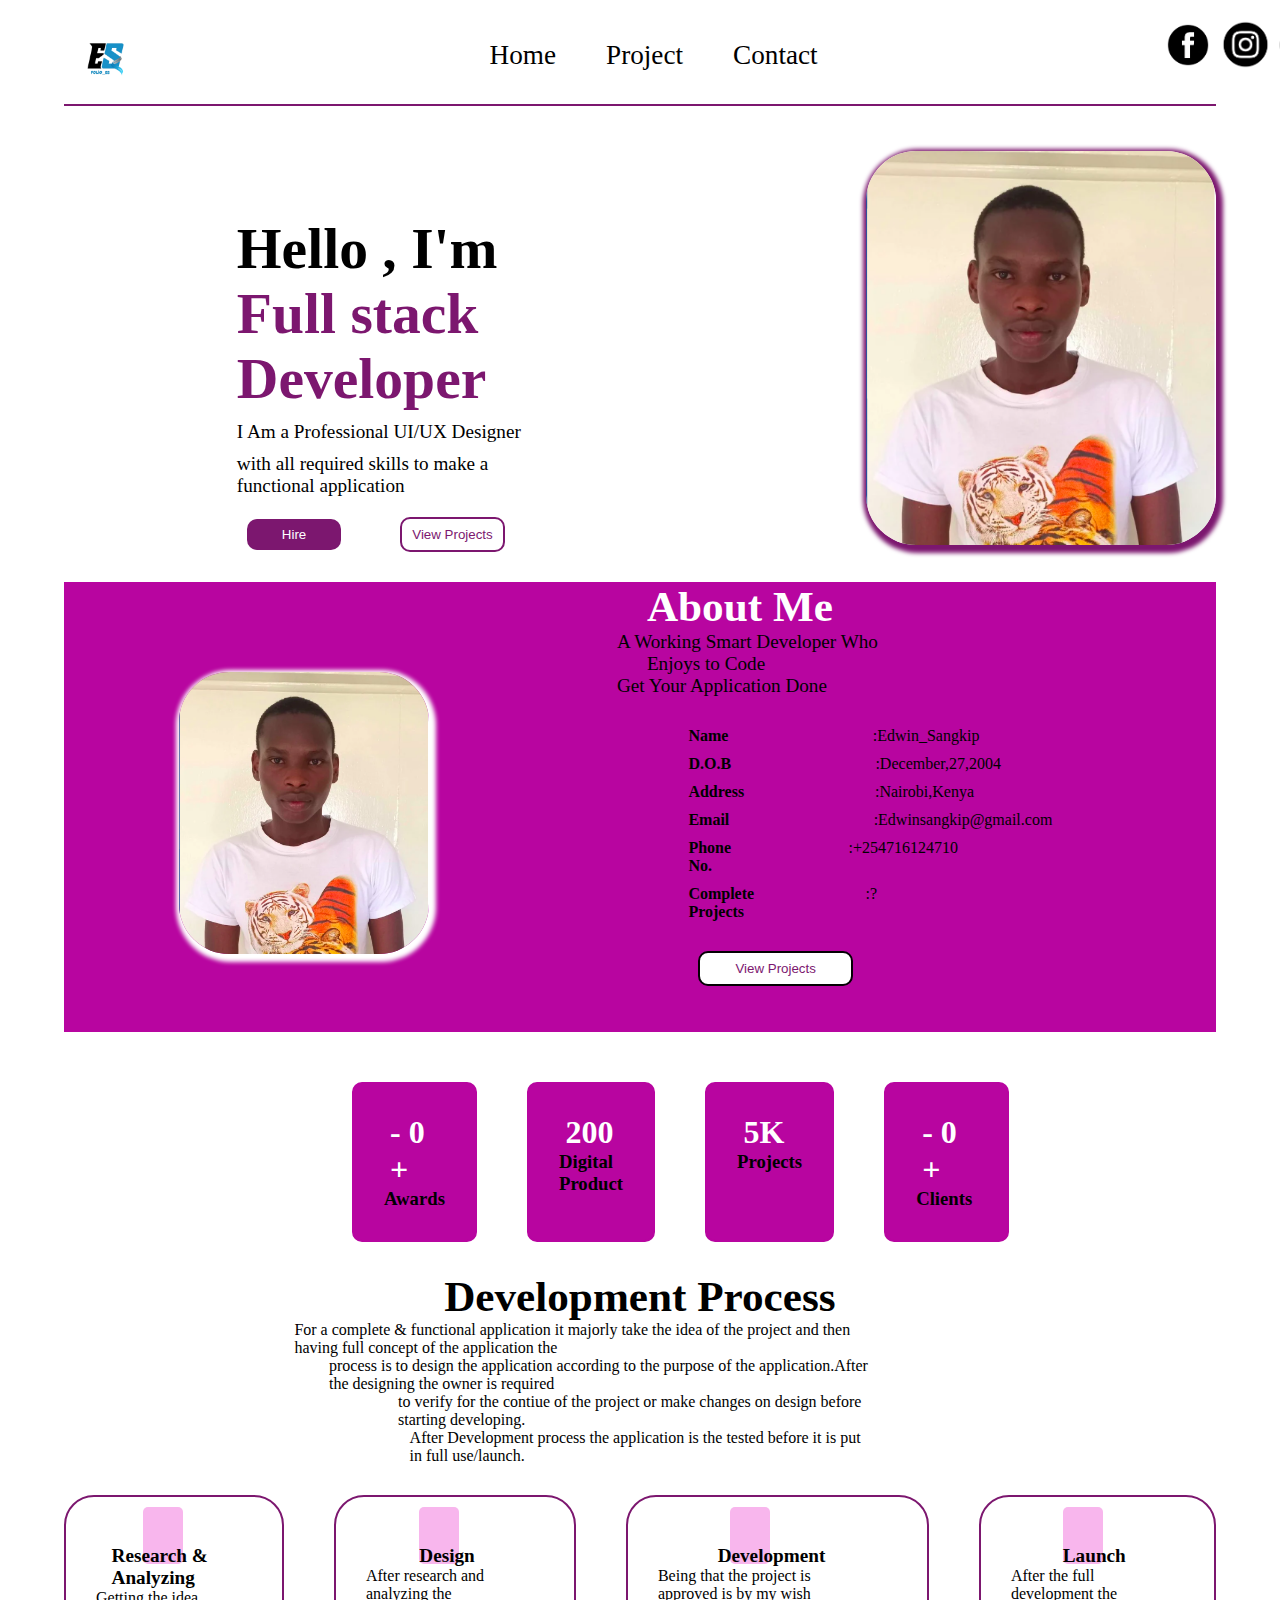
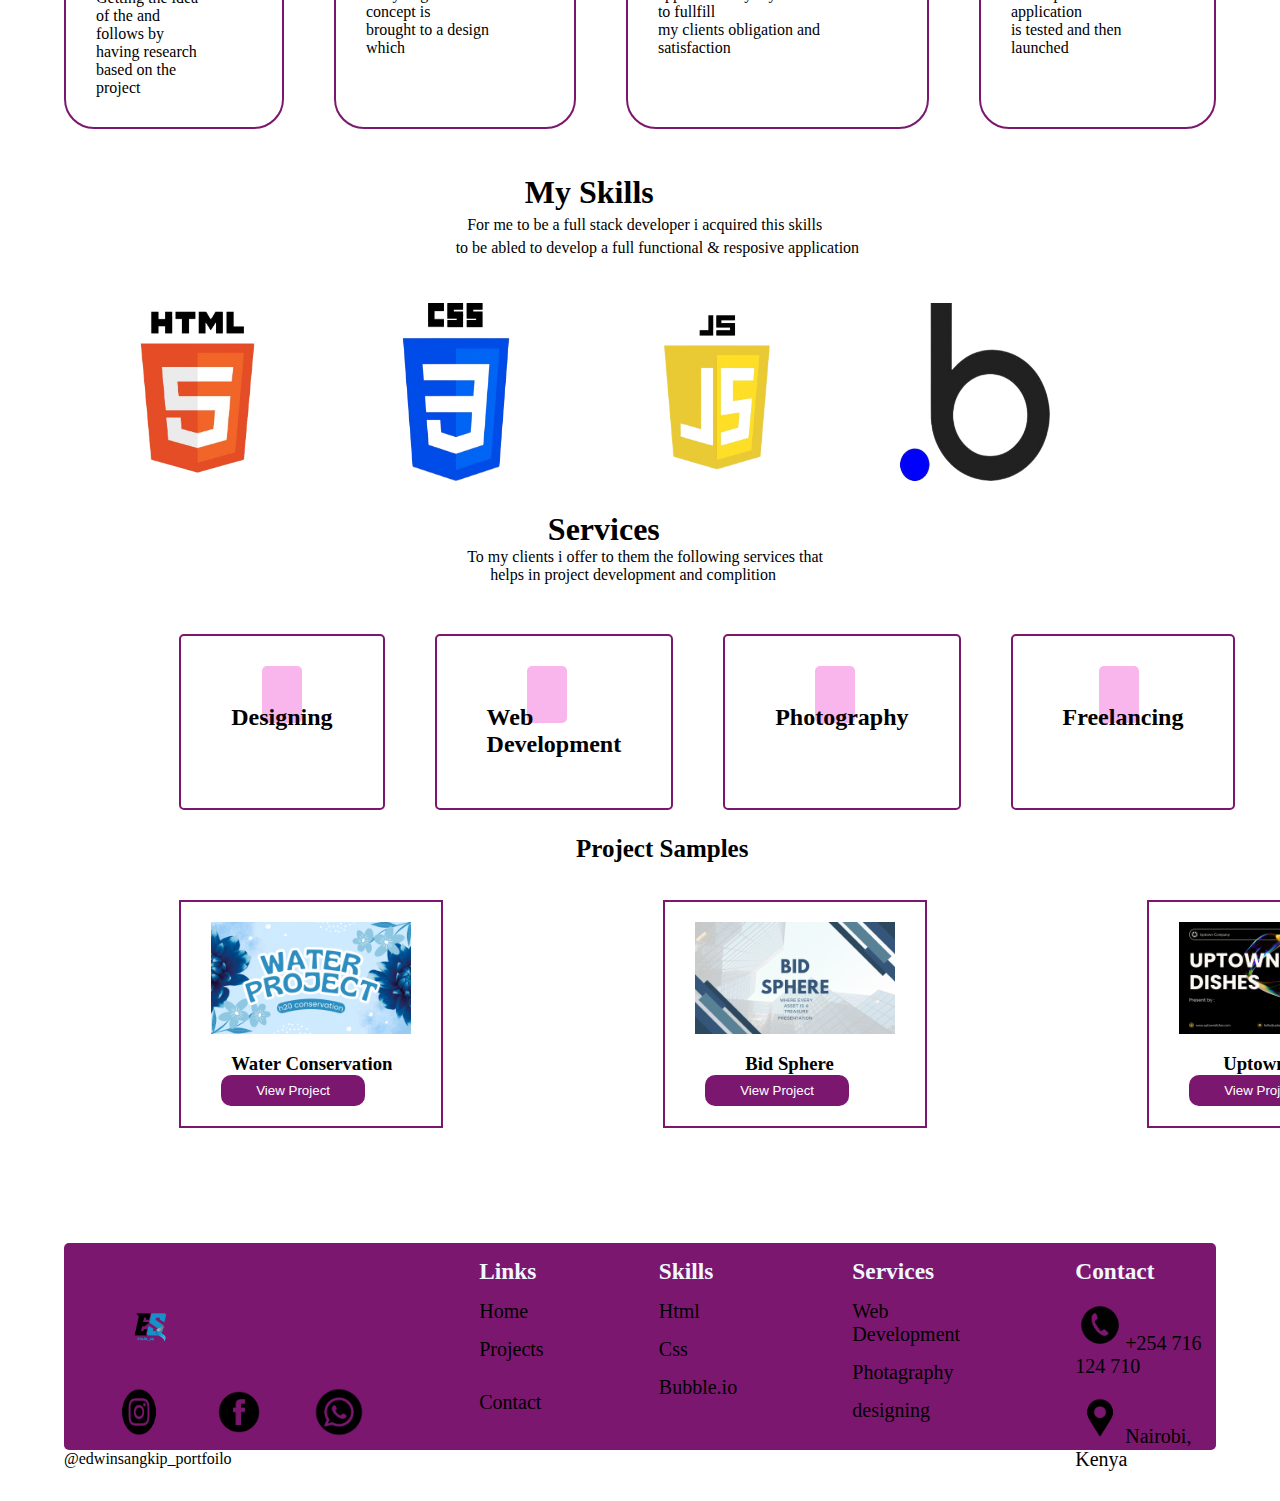
<file: index.html>
<!DOCTYPE html>
<html lang="en">
<head>
    <link href="css/style.css" rel="stylesheet" >
    <meta charset="UTF-8">
    <meta name="viewport" content="width=device-width, initial-scale=1.0">
    <link rel="stylesheet" href="https://cdnjs.cloudflare.com/ajax/libs/font-awesome/6.6.0/css/all.min.css" integrity="sha512-Kc323vGBEqzTmouAECnVceyQqyqdsSiqLQISBL29aUW4U/M7pSPA/gEUZQqv1cwx4OnYxTxve5UMg5GT6L4JJg==" crossorigin="anonymous" referrerpolicy="no-referrer" />
    
    <title>Home</title>
</head>
<body class="container backgroun">

    <!-- LANDING PAGE -->
<section>
    <div class="background-image">

        <!-- NAV SECTION -->
    <header>
        <nav>
         <div class="nav-left">
             <!-- <img   src="image/sangkip-removebg-preview.png" width="70px"/> -->

             <div class="logo-words">
                <img src="images/e-removebg-preview.png" alt="logo" width="80px" />
             </div>
         </div>

         <div class="nav-center" id="nav-center">
         <ul>
            <li><a href="index.html" class="nav-link">Home</a></li>
             <li><a href="projt.html" class="nav-link">Project</a></li>
             <li><a href="contact.html"  class="nav-link">Contact</a></li>

         </ul>
     </div>
     <div class="nav-right">
        <ul>
        <li><a href=""  class="nav-link"><img src="images/Computer_Icons_Facebook_Logo__facebook__logo__fine__art_png-removebg-preview.png" alt="facebook handle" width="50px"/></a></li>
        <li><a href=""  class="nav-link"><img src="images/Instagram_Logo_PNG_Transparent___SVG_Vector_-_Freebie_Supply-removebg-preview.png" alt="Ig handle" width="65px" /></a></li>
        <li><a href=""  class="nav-link"><img src="images/HD_Round_Black___White_WhatsApp_Wa_Whats_App_Logo_Icon_PNG-removebg-preview.png" alt="whatsapp handle" width="50px"/></a></li>
        </ul>
         
       
</div>
<div class="bars">
    <i class="fa-solid fa-bars"></i>
</div>
</nav>
</header>


<!-- <section class="hero">
    <h1>hero</h1>
</section> -->
 
<!-- HERO SECTION -->
  <section  class="hero-section">
    <div class="section">
        <h2 class="hello">Hello , I'm <br><spam style="color: rgb(124,23,111);">Full stack  Developer</spam></h2>
        <p class="p">I Am a Professional UI/UX  Designer</p>
        <p class="p">with all required skills to make a functional application</p>
        <p></p>
        <div class="hero-button">
            <a href="contact.html"><button class="btn-hire" type="submit" >Hire</button></a>
             <a href="project.html"><button class="btn-view" type="submit" >View Projects</button></a>
        </div>
        <div>

        </div>


    </div>
    <div id="G">
       <img  
       class="imag" src="images/Screenshot from 2025-01-17 11-48-10.png" alt="portfolio" width="350px" />
    </div>
 </section>


   <!-- about -->
    <div id="about-me">
<div class="sangkip">
    <h1>About Me</h1>
    <p>A Working Smart Developer Who</p>
    <p class="enjoy">Enjoys to Code </p>
    <p>Get Your Application Done</p>
</div>
 <section class="me">
    <div>
        <img  id="port" src="images/Screenshot from 2025-01-17 11-48-10.png" alt="portfolio image"  width="250px"/>
    </div>
    <div id="es">

    <div class="about">
        <h4>Name</h4>
        <p id="name">:Edwin_Sangkip</p>
    </div>
    <div class="about">
        <h4 >D.O.B</h4>
        <p id="birth">:December,27,2004</p>
    </div>
    <div class="about">
        <h4 >Address</h4>
        <p id="address">:Nairobi,Kenya</p>
    </div>
    <div class="about">
        <h4>Email</h4>
        <p id="p">:Edwinsangkip@gmail.com</p>
    </div>
    <div class="about">
        <h4>Phone No.</h4>
        <p id="no">:+254716124710</p>
    </div>
    <div class="about">
        <h4>Complete Projects</h4>
        <p id="project">:?</p>
    </div>
    <div class="btn-cv">
        <a href="project.html"><button class="btn-view" type="submit" >View Projects</button></a>
    </div>
    </div>
 </section> 
 </div>

 <sectio class="progress">
    <div class="business">
        <h1>- 0 +</h1>
        <h3 id="abel">Awards</h3>
    </div>
    <div class="business">
        <h1>200</h1>
        <h3 id="abel">Digital<br> Product</h3>
    </div>
    <div class="business">
        <h1>5K</h1>
        <h3 id="abel">Projects</h3>
    </div>
    <div class="business">
        <h1>- 0 +</h1>
        <h3 id="abel">Clients</h3>
    </div>
 </sectio>


  <!-- Development Process  -->
 <h1 id="h3">Development Process</h1>
 <section class="develop">
    
    <div class="loop">
        
        <p id="for">For a complete & functional application it majorly take the idea of the project and then having full concept of the application the  </p>
        <p id="dp">process is to design the application according to the purpose of the application.After the designing  the owner is required</p>
        <p id="after"> to verify  for the contiue of the project or make changes on design before starting developing.</p>
        <p id="before">After Development process the application is the tested  before  it is put in full use/launch.</p>
    </div>
    <div class="development">
        <section class="process">
            <div class="steps research">

                 <div >
                    <i class="fa-solid fa-book"></i>
                </div>
                <h5 class="h8">Research & Analyzing</h5>
                <p>Getting the idea of the and follows by</p>
                <p> having research based on the project</p>

            </div>
            <div class="steps launch"> 

                  <div>
                    <i class="fa-solid fa-pencil"></i>
                 </div>
                <h5 class="h7">Design</h5>
                <p>After research and analyzing the concept  is<p><p> brought to a design  which </p>

            </div>

            <div class="steps">
 
                  <div>
                    <i class="fa-solid fa-code"></i>
                 </div>
                <h5 class="h6">Development</h5>
                <p>Being that the project is approved is by my wish to fullfill <br> my clients obligation and satisfaction</p>

            </div>
            <div class="steps launch"> 
                 
                  <div>

                    <i class="fa-solid fa-paper-plane"></i>
                 </div>
                <h5  class="h5">Launch</h5>
                <p>After the full development the application <br>is  tested and then launched</p>

            </div>
        </section>
    </div>
 </section> 

 <!-- skills -->
   <section>
    <div class="skill-tittle" >
        <h1 id="my">My Skills</h1>


         <p id="sp">For me to be a full stack developer  i acquired  this skills </p>
        <p id="to">to be abled to develop a full functional & resposive application</p>
    </div>
    <div class="kill">
        <img  id="skills" src="images/html-removebg-preview.png" alt="Html" width="150px"/>
        <img  id="skills"  src="images/css-removebg-preview.png" alt="Css" width="150px"/>
        <!-- <img  id="skills" src="images/Python-removebg-preview.png" alt="Python" width="150px"/> -->
        <img  id="skills" src="images/js-removebg-preview.png" alt="Js" width="150px"/>
        <img  id="skills" src="images/bubble-removebg-preview.png" alt="Bubble" width="150px"/>
    </div>
  </section> 

<!-- services -->
 <div>
    <h1 id="services">Services</h1>
    <p id="i">To my clients  i offer to them the following services that </p>
    <p id="that">helps in project development and complition</p>
 </div>
 <section class="services">
    <div id="service">
        <i class="fa-solid fa-pencil"></i>
        <h2>Designing</h2>
        <p></p>
        <p></p>
    </div>

    <div id="service">
        <i class="fa-solid fa-code"></i>
        <h2>Web Development</h2>
        <p></p>
        <p></p>
    </div>

    <div id="service">
        <div>
            <i class="fa-solid fa-camera"></i>
        </div>
        <h2>Photography</h2>
        <p></p>
        <p></p>
    </div>


    <div id="service">
        <div>
            <i class="fa-solid fa-briefcase"></i>
        </div>
        <h2>Freelancing</h2>
        <p></p>
        <p></p>
    </div>
 </section>

 <!-- projects -->

<div>
    <h1 class="index">Project Samples</h1>
    <!-- <h1 class="sample">Project Samples</h1> -->
</div>
 <div class="projects">
    <div class="project pl">
      <a><img src="images/water.png" alt="" width="200px"/></a>
      <h3>Water Conservation</h3>
      <h4></h4>
      <!-- <p>Educating people on water conservation  and projects </p> -->
      <a href="https://edwinkipsang.github.io//"><button class="btn-hire" type="submit" >View Project</button></a>
    </div>
    <div class="project "> 
           <a href=""><img src="images/bid port folio.png" alt="" width="200px"/></a>
    <h3 id="bid">Bid Sphere</h3>
    <!-- <p> A platform where  one can can  expose his or her product and attract  a large group of audince easily </p> -->
    <a href="https://bidsphere-50511.bubbleapps.io/version-test/"><button class="btn-hire" type="submit" >View Project</button></a>
    </div>
    <div class="project pl"> 
           <a href="https://edwinkipsang.github.io/Uptown-/"><img src="images/uptown.png" alt="" width="200px"/></a>
      <h3 id="dish">Uptown Dishes</h3>
      <a href="https://edwinkipsang.github.io/Uptown-/"><button class="btn-hire" type="submit" >View Project</button></a>
    </div>
    
  </div>









 <!-- FOOTER -->

  <section class="footer">
    <div class="footer-section">
    <div class="footer-icon">
    <div class="footer-image">
  <img src="images/e-removebg-preview.png" width="70px"
   alt="edwin sangkip logo" width="279" />
  </div>
  <div class="social-handles">
    <img src="images/Instagram_Logo_PNG_Transparent___SVG_Vector_-_Freebie_Supply-removebg-preview.png" alt="twitter handle"width=50/>
    <img src="images/Computer_Icons_Facebook_Logo__facebook__logo__fine__art_png-removebg-preview.png" alt="facebook handle"width=50/>
    <img src="images/HD_Round_Black___White_WhatsApp_Wa_Whats_App_Logo_Icon_PNG-removebg-preview.png" alt="instagram handle"width="50"/>
  </div>
  </div>
    <div class="about-links">
    <ul class="ul-footer">
      <li id="list"><h3>Links</h3></li>
      <li id="list" href="#">Home</li>
      <li id="list">Projects</li>
      <li id="list"></li>
      <li id="list">Contact </li>
    </ul>
  </div>
  <div class="department-section">
    <ul class="ul-footer">
      <li id="list"><h3>Skills</h3></li>
      <li id="list">Html</li>
      <li id="list">Css</li>
      <li id="list">Bubble.io</li>
      <li id="list"></li>
    </ul>
  </div>

  <div class="department-section">
    <ul class="ul-footer">
      <li id="list"><h3>Services</h3></li>
      <li id="list">Web Development</li>
      <li id="list">Photagraphy</li>
      <li id="list">designing</li>
      <li id="list"></li>
    </ul>
  </div>

    <div class="department-section">
        <ul class="ul-footer">
          <li id="list"><h3>Contact</h3></li>
          <li id="list"><img src="images/call.png" width="50px"/>+254 716 124 710</li>
          <li id="list"><img src="images/Download_Geo_Location_Pin_vector_icon_for_free-removebg-preview.png" width="50px"/>Nairobi, Kenya</li>
          <li id="list"></li>
          <li id="list"></li>
        </ul>
      </div>
  </div>
  </div>
    </section>
</section>  
<div>
    <p>@edwinsangkip_portfoilo</p>
  </div>

</body>
</html>
</file>
<file: css/style.css>
* {
  margin: 0;
  padding: 0;
  box-sizing: border-box;
}

ul {
  list-style: none;
}

a {
  text-decoration: none;
}

.container {
  width: 90%;
  margin: 0 auto;
}

.hero-section {
  margin-left: 15%;
  display: flex;
  gap: 17%;
  margin-top: 80px;
  margin-bottom: 30px;
}

.p {
  margin-top: 10px;
}

.hero-button {
  margin-top: 20px;
  gap: 30px;
}
.hero-button a .btn-view {
  margin-left: 10px;
  padding-top: 8px;
  padding-bottom: 8px;
  padding-left: 10px;
  padding-right: 10px;
  border-radius: 10px;
  margin-right: 45px;
  border: 2px solid rgb(124, 23, 111);
  color: rgb(124, 23, 111);
  background-color: #fff;
}
.hero-button a .btn-view:hover {
  color: #fff;
  background-color: rgb(124, 23, 111);
}
.hero-button a .btn-hire {
  margin-left: 10px;
  padding-top: 8px;
  padding-bottom: 8px;
  padding-left: 35px;
  padding-right: 35px;
  border-radius: 10px;
  margin-right: 45px;
  border: none;
  background-color: rgb(124, 23, 111);
  color: #fff;
}
.hero-button a .btn-hire:hover {
  background-color: #fff;
  color: rgb(124, 23, 111);
  border: 2px solid rgb(124, 23, 111);
}

.hello {
  font-size: 3.6em;
}

.section {
  margin-top: 30px;
}
.section p {
  font-size: 1.2em;
}

.imag {
  border-radius: 50px;
  margin-top: -10%;
  box-shadow: 2px 3px 4px 5px rgb(124, 23, 111);
}

#G :hover {
  transform: translate(0, -10%);
  box-shadow: 2px 3px 4px 5px rgb(26, 25, 25);
}

@media screen and (max-width: 600px) {
  .hero-section {
    margin-top: 60px;
    margin-left: 20px;
    flex-direction: column-reverse;
    gap: 30px;
  }
  .hello {
    font-size: 2em;
  }
  .section {
    margin-top: 30px;
  }
  .section p {
    font-size: 1.2em;
  }
  .imag {
    border-radius: 50px;
    margin-top: -5%;
    width: 250px;
    margin-right: 30%;
    transform: scale(1.1);
    box-shadow: 2px 3px 4px 5px rgb(124, 23, 111);
    border: #fff;
    cursor: pointer;
  }
}
nav {
  display: flex;
  gap: 30%;
  margin-bottom: 20px;
  margin-top: 20px;
  border-bottom: 2px solid rgb(124, 23, 111);
}

.nav-center {
  gap: 50px;
}
.nav-center ul {
  display: flex;
  gap: 50px;
}
.nav-center ul li {
  font-size: 1.7em;
  margin-top: 20px;
}
.nav-center ul li a {
  color: black;
}
.nav-center ul li a:hover {
  color: rgb(124, 23, 111);
}

.nav-right {
  border-left: 2px solid gray height 2vh;
}
.nav-right ul {
  display: flex;
}

.bars {
  display: none;
}

@media screen and (max-width: 600px) {
  nav .logo-word {
    display: inline-block;
  }
  nav .nav-center {
    display: none;
  }
  nav .nav-right {
    display: none;
  }
  nav .bars {
    margin-left: 30%;
    display: inline-block;
  }
}
.f-container {
  margin: 0 auto;
  border-top: 3px solid rgb(124, 23, 111);
  padding: 1px 50px;
  width: 130%;
  margin-left: -15%;
  height: 40vh;
}

.footer {
  display: flex;
  flex-direction: column;
  margin-top: 10%;
  background-color: rgb(124, 23, 111);
  border-radius: 5px;
  height: 23vh;
}

ul li h3 {
  color: aliceblue;
}

.ul-footer {
  list-style: none;
}

.footer-icon {
  padding-left: 50px;
  padding-top: 50px;
}

.social-handles {
  display: flex;
  /* justify-content: space-between; */
  padding-top: 20px;
  gap: 50px;
}

#image {
  padding-right: 20px;
  padding-top: 10px;
}

#list {
  padding-top: 15px;
  font-size: 20px;
}

.footer-section {
  display: flex;
  gap: 10%;
}

#king {
  display: flex;
  gap: 30px;
}

@media screen and (max-width: 600px) {
  .footer {
    width: 80%;
    display: none;
  }
  .f-schedule {
    display: none;
  }
  #give {
    margin-left: 20%;
  }
  #btn-donate {
    margin-left: 35%;
  }
}
.sangkip {
  margin-left: 48%;
}
.sangkip h1 {
  margin-left: 5%;
  font-size: 2.7em;
  color: #fff;
}
.sangkip p {
  font-size: 1.2em;
}

.enjoy {
  margin-left: 5%;
}

a .btn-view {
  margin-left: 10px;
  padding-top: 8px;
  padding-bottom: 8px;
  padding-left: 35px;
  padding-right: 35px;
  border-radius: 10px;
  margin-right: 45px;
  border: none;
  background-color: #fff;
  color: rgb(124, 23, 111);
  border: 2px solid rgb(5, 0, 4);
}
a .btn-view:hover {
  background-color: rgb(124, 23, 111);
  color: #fff;
  border: 2px solid #faf5f9;
}

#about-me {
  background-color: #b805a0;
  height: 50vh;
}

.me {
  display: flex;
  gap: 25%;
  margin-left: 10%;
}

#es {
  margin-top: 20px;
}

.about {
  display: flex;
  margin-top: 10px;
  gap: 50px;
}

#p {
  margin-left: 35%;
}

#name {
  margin-left: 35%;
}

#birth {
  margin-left: 35%;
}

#address {
  margin-left: 30%;
}

#no {
  margin-left: 25%;
}

#project {
  margin-left: 5%;
}

#port {
  border-radius: 50px;
  margin-top: -10%;
  box-shadow: 2px 3px 4px 5px #fff;
}

.btn-cv {
  margin-top: 30px;
}

.progress {
  display: flex;
  margin-left: 25%;
  margin-top: 50px;
  margin-bottom: 10px;
  gap: 50px;
}

.business {
  border: 2px solid #b805a0;
  padding: 30px;
  border-radius: 10px;
  background-color: #b805a0;
}
.business h1 {
  margin-left: 10%;
  color: #fff;
}

@media screen and (max-width: 600px) {
  .me {
    flex-direction: column;
  }
  .progress {
    margin-top: 3%;
    width: 57%;
    margin-left: 5%;
    grid-template: auto;
    gap: 0.5rem;
    margin-left: -3%;
  }
  .business {
    width: 45%;
  }
  .business h1 {
    font-size: 1em;
  }
  #abel {
    font-size: 0.9em;
  }
  .sangkip {
    margin-left: 30%;
    margin-bottom: 40px;
  }
  .sangkip h1 {
    margin-left: 5%;
    font-size: 1.9em;
    color: #fff;
  }
  .sangkip p {
    font-size: 0.9em;
    margin-left: -10%;
  }
  #port {
    display: none;
  }
  #p {
    margin-left: 23%;
  }
  #project {
    margin-left: 2%;
  }
  #no {
    margin-left: 16%;
  }
  #birth {
    margin-left: 22%;
  }
  #address {
    margin-left: 19%;
  }
  #name {
    margin-left: 22%;
  }
}
#h3 {
  margin-left: 33%;
  font-size: 2.7em;
  margin-top: 30px;
}

#for {
  margin-left: 20%;
}

#dp {
  margin-left: 23%;
}

#after {
  margin-left: 29%;
}

#before {
  margin-left: 30%;
}

.process {
  display: flex;
  margin-top: 30px;
  gap: 50px;
}
.process :hover {
  transform: translate(0, -10%);
}

.fa-solid {
  margin-left: 30%;
  margin-bottom: 15px;
  padding: 20px;
  margin-top: 10px;
  background-color: rgb(248, 182, 237);
  border-radius: 5px;
}

.h5 {
  margin-left: 30%;
  font-size: 1.2em;
}

.h6 {
  margin-left: 25%;
  font-size: 1.2em;
}

.h7 {
  margin-left: 30%;
  font-size: 1.2em;
}

.h8 {
  margin-left: 10%;
  font-size: 1.2em;
}

.steps {
  border: 2px solid rgb(124, 23, 111);
  padding: 30px;
  border-radius: 30px;
}

.develop {
  margin-bottom: 45px;
}

@media screen and (max-width: 600px) {
  .process {
    gap: 20px;
  }
  #h3 {
    font-size: 1.5em;
    margin-left: 20%;
  }
  #for {
    margin-left: 3%;
  }
  #dp {
    margin-left: 3%;
  }
  #after {
    margin-left: 3%;
  }
  #before {
    margin-left: 3%;
  }
  .steps {
    border: 2px solid rgb(124, 23, 111);
    padding: 20px;
    padding-left: -10%;
    width: 30%;
    border-radius: 30px;
  }
  .h5 {
    margin-left: 3%;
    font-size: 1em;
  }
  .h6 {
    margin-left: 1%;
    font-size: 1em;
  }
  .h7 {
    margin-left: 3%;
    font-size: 1em;
  }
  .h8 {
    margin-left: 10%;
    font-size: 1.2em;
  }
  .research {
    display: none;
  }
  .fa-solid {
    margin-left: 3%;
  }
}
#my {
  margin-left: 40%;
  font-size: 2em;
}

#sp {
  margin-left: 35%;
  margin-bottom: 5px;
  margin-top: 5px;
}

#to {
  margin-left: 34%;
}

.kill {
  display: flex;
  gap: 10%;
  margin-left: 5%;
  margin-top: 4%;
}
.kill :hover {
  transform: translate(0, -10%);
}

@media screen and (max-width: 600px) {
  #skills {
    width: 15%;
  }
  #my {
    margin-left: 30%;
    font-size: 1.5em;
  }
  #sp {
    margin-left: 5%;
    margin-bottom: 5px;
    margin-top: 5px;
  }
  #to {
    margin-left: 5%;
  }
}
.services {
  display: flex;
  gap: 50px;
  margin-left: 10%;
  margin-top: 50px;
}

#service {
  padding: 50px;
  border: 2px solid rgb(124, 23, 111);
  border-radius: 5px;
}

#services {
  margin-left: 42%;
  margin-top: 30px;
  font-size: 2em;
}

#i {
  margin-left: 35%;
}

#that {
  margin-left: 37%;
}

@media screen and (max-width: 600px) {
  .services {
    flex-direction: column;
    display: none;
  }
  #services {
    margin-left: 30%;
    margin-top: 30px;
    font-size: 1.5em;
  }
  #i {
    margin-left: 2%;
  }
  #that {
    margin-left: 2%;
  }
}
.talk {
  background-color: rgb(204, 2, 177);
  padding-bottom: 80px;
  padding-top: 100px;
}

#welcome {
  margin-left: 36%;
}

.form {
  border: 2px solid gray;
  background-color: rgb(252, 249, 249);
  border-radius: 10px;
  padding: 20px 199px 10px 30px;
}

.details {
  display: flex;
  margin-top: 10px;
  gap: 200px;
}

#width {
  width: 190%;
  padding: 5px;
}

.info {
  margin-top: 5%;
}

.icons {
  display: flex;
  gap: 30px;
  margin-top: 10px;
}

.contact {
  display: flex;
  gap: 50px;
  justify-content: center;
  align-items: center;
  padding: 10px 0px;
  padding-bottom: 70px;
  margin-top: 20px;
}

#message {
  padding-top: 20px;
  padding-bottom: 30px;
}

p {
  margin-right: 30%;
}

.personal-info {
  display: flex;
  gap: 30px;
  margin-top: 20px;
}

#icon {
  margin-top: 3px;
}

#person {
  margin-bottom: 20px;
}

.btn-send {
  color: black;
  padding: 5px 10px;
  border-radius: 6px;
  border: 2px solid rgb(124, 23, 111);
  font-size: 18px;
  margin-top: 10px;
  margin-left: 130%;
}
.btn-send:hover {
  background-color: rgb(124, 23, 111);
  color: azure;
}

#get {
  margin-left: 35%;
  margin-top: 5px;
}

#today {
  margin-left: 43%;
  margin-top: 5px;
}

#map {
  width: 900px;
  margin-left: 20%;
}

@media screen and (max-width: 600px) {
  .contact {
    flex-direction: column;
  }
  .details {
    flex-direction: column;
  }
  #map {
    width: 99%;
    margin-left: 2%;
  }
  #welcome {
    font-size: 1.2em;
    margin-left: 15%;
  }
  #get {
    margin-left: 10%;
  }
  #today {
    margin-left: 10%;
  }
}
.projects {
  display: flex;
  gap: 220px;
  margin-left: 10%;
  margin-top: 90px;
}

.index {
  position: absolute;
  padding-top: 15px;
  margin-top: 10px;
  text-align: center;
  left: 45%;
  font-weight: bolder;
  font-size: 25px;
}

.sample {
  z-index: -1;
  font-size: 3em;
  color: rgb(201, 204, 207);
  position: relative;
  margin-top: 10px;
  padding-top: 10px;
  text-align: center;
}

.project {
  border: 2px solid rgb(124, 23, 111);
  padding: 20px 30px;
}
.project h3 {
  margin-top: 15px;
  margin-left: 10%;
}

#bid {
  margin-left: 25%;
}

#dish {
  margin-left: 22%;
}

a .btn-hire {
  margin-left: 10px;
  padding-top: 8px;
  padding-bottom: 8px;
  padding-left: 35px;
  padding-right: 35px;
  border-radius: 10px;
  margin-right: 45px;
  border: none;
  background-color: rgb(124, 23, 111);
  color: #fff;
}
a .btn-hire:hover {
  background-color: #fff;
  color: rgb(124, 23, 111);
  border: 2px solid rgb(124, 23, 111);
}

@media screen and (max-width: 600px) {
  .projects {
    flex-direction: column;
    gap: 50px;
  }
  .project {
    border: 2px solid rgb(124, 23, 111);
    padding: 20px 30px;
    width: 65%;
  }
  .project h3 {
    margin-top: 15px;
  }
  #dish {
    margin-left: 5%;
  }
  #bid {
    margin-left: 15%;
  }
  .pl {
    display: none;
  }
}
</file>
